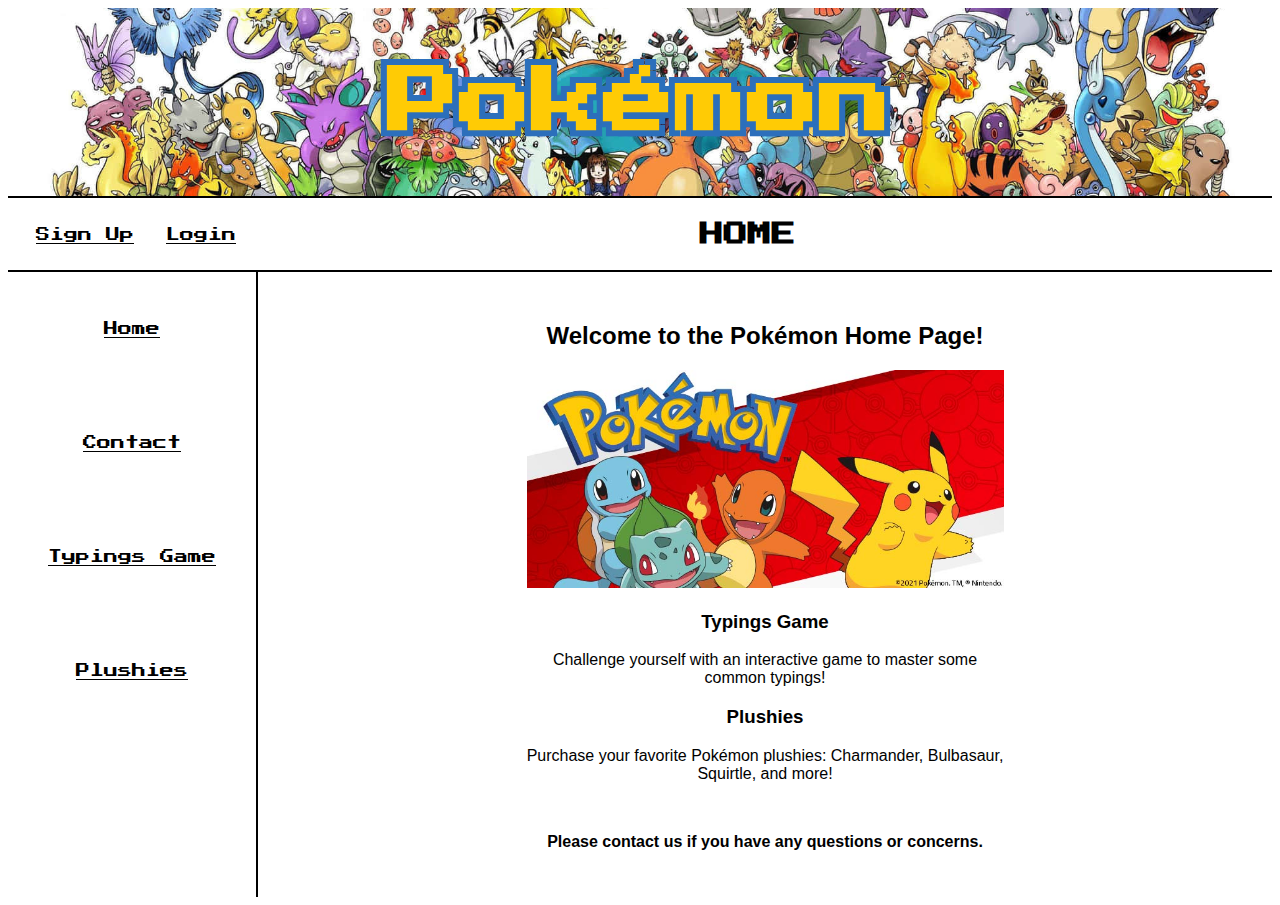
<file: Final/index.html>
<!DOCTYPE html>
<html lang="en">
    <head>
        <meta charset="UTF-8">
        <link rel="stylesheet" href="styles.css">
        <title>Pokémon</title>
    </head>
    <body>

        <header id="header">
            <h1>Pokémon</h1>
        </header>

        <div id = "top">
            <nav id = "top-navigation">
                <a href="signup.html">Sign Up</a>
                <a href="login.html">Login</a>
            </nav>
            <h3 id = "title">HOME</h3>
        </div>

        <!-- Hamburger Menu SVG -->
        <div id="svg_container">
            <svg class="svg" width="54" height="44" width="50" height="50" xmlns="http://www.w3.org/2000/svg">
                <rect x="2" y="2" width="50" height="10" fill= "rgb(238, 28, 37)" stroke="black" stroke-width="2"/>
                <rect x="2" y="16" width="50" height="10" fill= "rgb(238, 28, 37)" stroke="black" stroke-width="2"/>
                <rect x="2" y="30" width="50" height="10" fill= "rgb(238, 28, 37)" stroke="black" stroke-width="2"/>
            </svg>
        </div>

        <div id = "layout">
            <!-- left side navigation bar -->
            <nav id = "navigation">
                <a href="index.html">Home</a>
                <a href="contact/contact.html">Contact</a>
                <a href="card-game/game.html">Typings Game</a>
                <a href="plushies/products.html">Plushies</a>
            </nav>
            <!-- right side content -->
            <main id = "content">
                <div id = "inner_content">
                    <h2>Welcome to the Pokémon Home Page!</h2>
                    <img src="images/pokemon_background2.jpg">
                    <h3>Typings Game</h3>
                    <p>Challenge yourself with an interactive game to master some common typings!</P>
                    <h3>Plushies</h3>
                    <p>Purchase your favorite Pokémon plushies: Charmander, Bulbasaur, Squirtle, and more!</p>
                    <br>
                    <strong><p>Please contact us if you have any questions or concerns.</p></strong>
                </div>
            </main>

        </div>

        </main>
        
        <script src="toggleMenu.js"></script>

    </body>
</html>
</file>
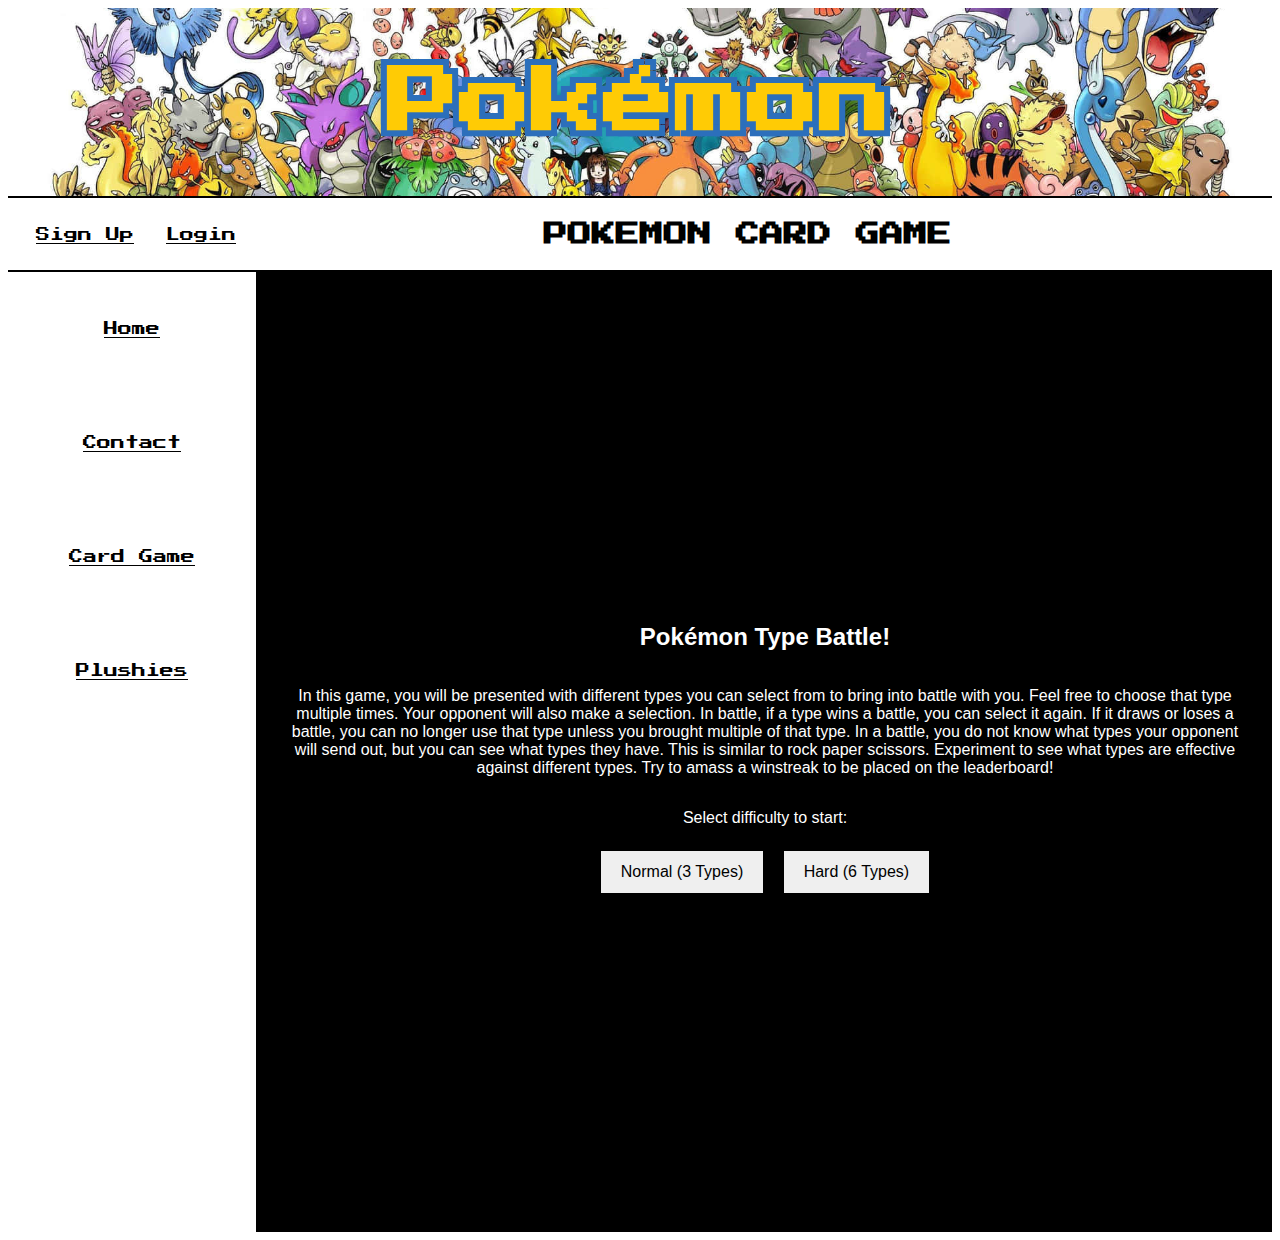
<file: Final/card-game/index.html>
<!DOCTYPE html>
<html lang="en">
<head>
    <meta charset="UTF-8">
    <link rel="stylesheet" href="../styles.css">
    <title>Pokémon Type Battle</title>
    <style>

        #content {
            background-color: black;
            color: white;
            display: flex;
            flex-direction: column;
            justify-content: center;
            align-items: center;
            min-height: 100vh;
        }

        .screen {
            display: none;
            flex-direction: column;
            align-items: center;
            text-align: center;
        }

        button {
            padding: 12px 20px;
            margin: 8px;
            font-size: 16px;
            cursor: pointer;
            border: none;
        }

        #typeChoices img, #playerAttackChoices img {
            width: 80px;
            height: 80px;
            cursor: pointer;
            border: 2px solid white;
            border-radius: 6px;
            margin: 5px;
        }

        #opponentTypes img {
            width: 70px;
            height: 70px;
            margin: 5px;
        }

        #selectedTypes span {
            margin: 0 5px;
            font-weight: bold;
        }

        #leaderboardContainer {
            margin-top: 20px;
            text-align: center;
        }

        #leaderboardList {
            list-style: none;
        }

        #leaderboardList li {
            font-weight: bold;
        }

        @media (max-width: 1096px) {
            #content {
                justify-content: flex-start; 
                padding: 50px 20px 20px 20px; 
                min-height: auto;
            }

            .screen {
                margin-top: 20px;
            }
        }

    </style>
</head>
<body>

<header id="header">
    <h1>Pokémon</h1>
</header>

<div id="top">
    <nav id="top-navigation">
        <a href="signup.php">Sign Up</a>
        <a href="login.php">Login</a>
    </nav>
    <h3 id="title">POKEMON CARD GAME</h3>
</div>

<div id="svg_container">
    <svg class="svg" width="54" height="44" width="50" height="50" xmlns="http://www.w3.org/2000/svg">
        <rect x="2" y="2" width="50" height="10" fill= "rgb(238, 28, 37)" stroke="black" stroke-width="2"/>
        <rect x="2" y="16" width="50" height="10" fill= "rgb(238, 28, 37)" stroke="black" stroke-width="2"/>
        <rect x="2" y="30" width="50" height="10" fill= "rgb(238, 28, 37)" stroke="black" stroke-width="2"/>
    </svg>
</div>

<div id="layout">
    <nav id="navigation">
        <a href="../index.html">Home</a>
        <a href="../contact/index.html">Contact</a>
        <a href="../card-game/index.html">Card Game</a>
        <a href="../plushies/index.html">Plushies</a>
    </nav>

    <main id="content">
        <div id="gameStart" class="screen" style="display:flex;">
            <h2>Pokémon Type Battle!</h2>
            <p>In this game, you will be presented with different types you can select from to bring into battle with you. Feel free to choose that type multiple times. Your opponent will also make a selection. In battle, if a type wins a battle, you can select it again. If it draws or loses a battle, you can no longer use that type unless you brought multiple of that type. In a battle, you do not know what types your opponent will send out, but you can see what types they have. This is similar to rock paper scissors. Experiment to see what types are effective against different types. Try to amass a winstreak to be placed on the leaderboard!</p>
            <p>Select difficulty to start:</p>
            <div id="difficultySelection">
                <button class="difficultyBtn" data-difficulty="normal">Normal (3 Types)</button>
                <button class="difficultyBtn" data-difficulty="hard">Hard (6 Types)</button>
            </div>
        </div>

        <div id="selection" class="screen">
            <h2>Select Your Pokémon Types</h2>
            <div id="typeChoices"></div>
            <p>Selected: <span id="selectedCount">0</span> / <span id="maxSelection">3</span></p>
            <div id="selectedTypes"></div>
            <button id="confirmSelection" disabled>Confirm Selection</button>
        </div>

        <div id="battle" class="screen">
            <h2>Battle!</h2>
            <p>Opponent's Team:</p>
            <div id="opponentTypes"></div>

            <p>Your Move:</p>
            <div id="playerAttackChoices"></div>

            <p id="roundResult" style="color: yellow;"></p>
        </div>

        <div id="gameEnd" class="screen">
            <h2 id="resultMessage"></h2>
            <button id="restartBtn">Play Again</button>

            <div id="leaderboardContainer">
                <h3>Leaderboard</h3>
                <ul id="leaderboardList"></ul>
            </div>
        </div>

    </main>
</div>

<script src="script.js"></script>
</body>
</html>
</file>
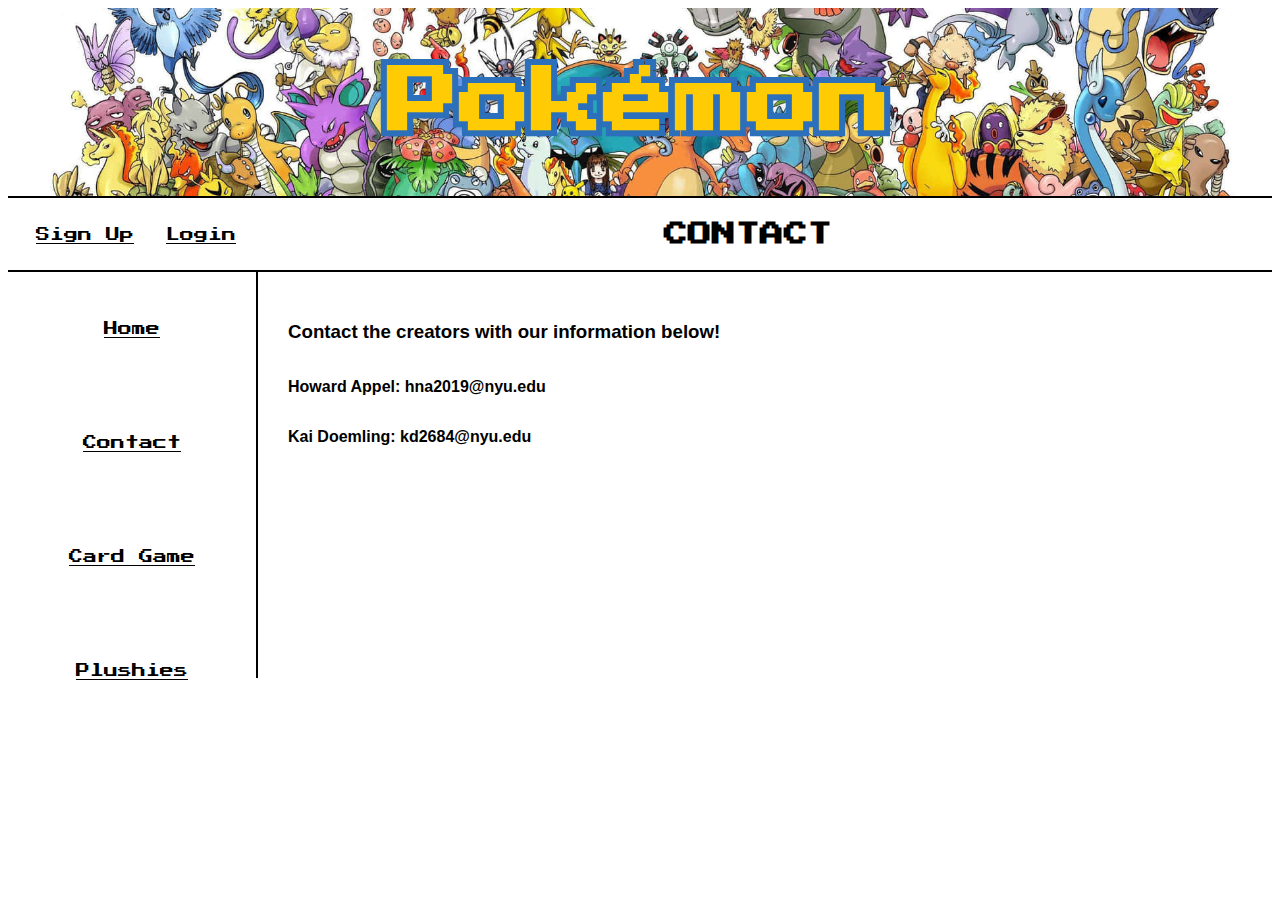
<file: Final/contact/index.html>
<!DOCTYPE html>
<html lang="en">
    <head>
        <meta charset="UTF-8">
        <link rel="stylesheet" href="../styles.css">
        <title>Pokémon</title>
        <style>
            #content {
                display: flex;
                flex-direction: column;
            }
        </style>
    </head>
    <body>

        <header id="header">
            <h1>Pokémon</h1>
        </header>

        <div id = "top">
            <nav id = "top-navigation">
                <a href="signup.php">Sign Up</a>
                <a href="login.php">Login</a>
            </nav>
            <h3 id = "title">CONTACT</h3>
        </div>

        <div id="svg_container">
            <svg class="svg" width="54" height="44" width="50" height="50" xmlns="http://www.w3.org/2000/svg">
                <rect x="2" y="2" width="50" height="10" fill= "rgb(238, 28, 37)" stroke="black" stroke-width="2"/>
                <rect x="2" y="16" width="50" height="10" fill= "rgb(238, 28, 37)" stroke="black" stroke-width="2"/>
                <rect x="2" y="30" width="50" height="10" fill= "rgb(238, 28, 37)" stroke="black" stroke-width="2"/>
            </svg>
        </div>

        <div id = "layout">
            <nav id = "navigation">
                <a href="../index.html">Home</a>
                <a href="../contact/index.html">Contact</a>
                <a href="../card-game/index.html">Card Game</a>
                <a href="../plushies/index.html">Plushies</a>
            </nav>

            <main id = "content">
                <h3>Contact the creators with our information below!</h3>
                <p><b>Howard Appel: hna2019@nyu.edu</b></p>
                <p><b>Kai Doemling: kd2684@nyu.edu</b></p>

            </main>

        </div>

        </main>
        
        <script src="../toggleMenu.js"></script>

    </body>
</html>
</file>
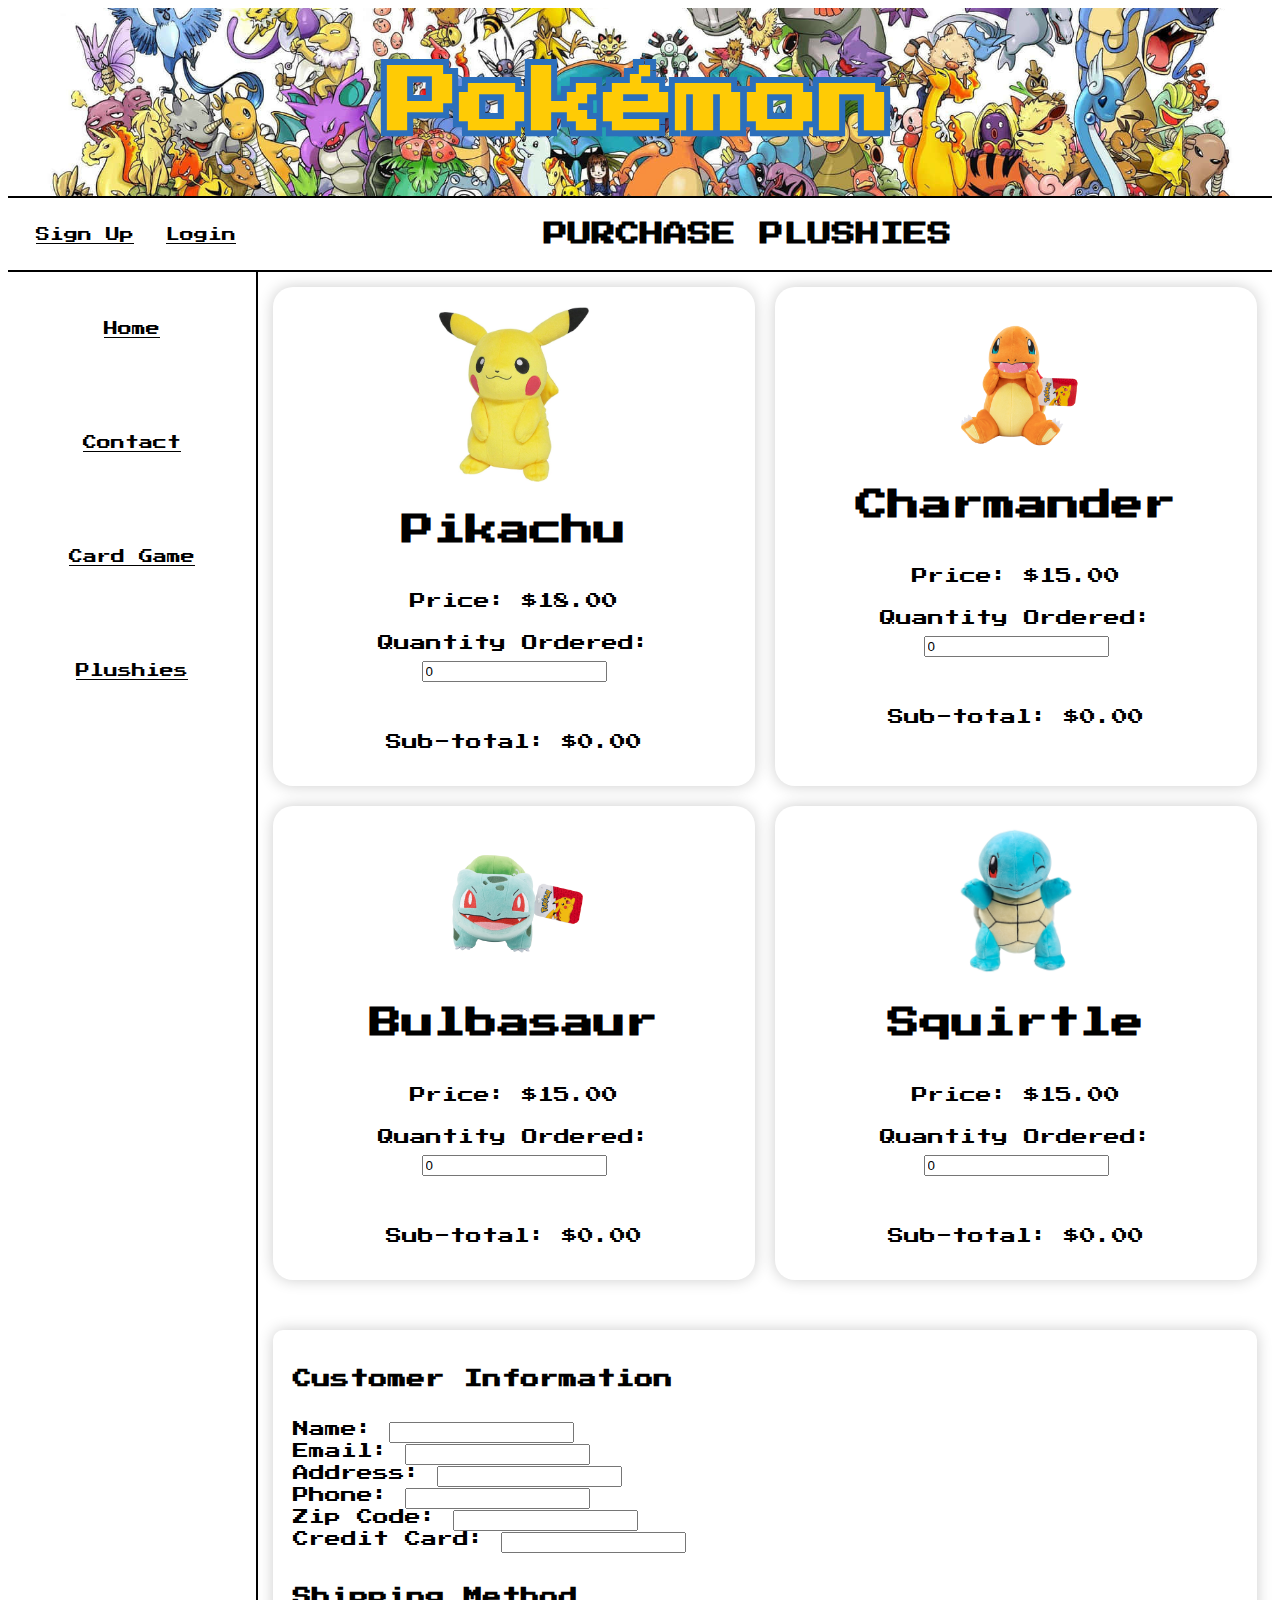
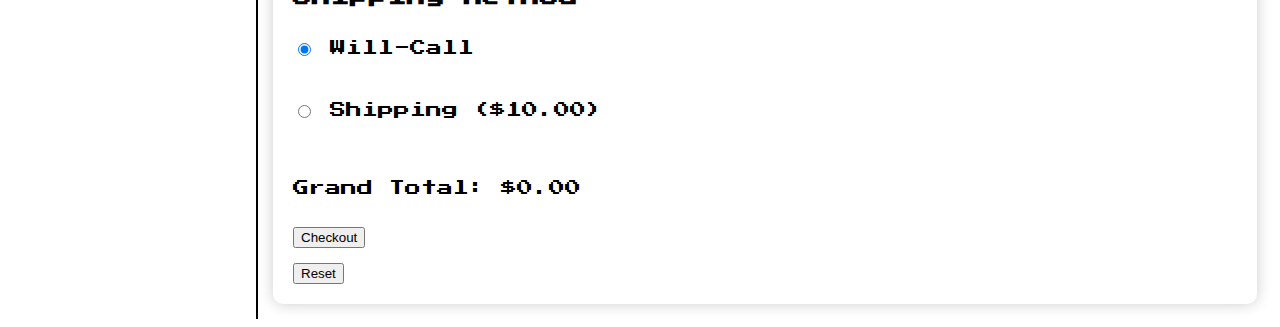
<file: Final/plushies/index.html>
<!DOCTYPE html>
<html lang="en">
    <head>
        <meta charset="UTF-8">
        <link rel="stylesheet" href="../styles.css">
        <title>Pokémon</title>
    </head>
    <body>

        <header id="header">
            <h1>Pokémon</h1>
        </header>

        <div id = "top">
            <nav id = "top-navigation">
                <a href="signup.php">Sign Up</a>
                <a href="login.php">Login</a>
            </nav>
            <h3 id = "title">PURCHASE PLUSHIES</h3>
        </div>

        <div id="svg_container">
            <svg class="svg" width="54" height="44" width="50" height="50" xmlns="http://www.w3.org/2000/svg">
                <rect x="2" y="2" width="50" height="10" fill= "rgb(238, 28, 37)" stroke="black" stroke-width="2"/>
                <rect x="2" y="16" width="50" height="10" fill= "rgb(238, 28, 37)" stroke="black" stroke-width="2"/>
                <rect x="2" y="30" width="50" height="10" fill= "rgb(238, 28, 37)" stroke="black" stroke-width="2"/>
            </svg>
        </div>

        <div id = "layout">
            <nav id = "navigation">
                <a href="../index.html">Home</a>
                <a href="../contact/index.html">Contact</a>
                <a href="../card-game/index.html">Card Game</a>
                <a href="../plushies/index.html">Plushies</a>
            </nav>

            <!-- --- Form --- -->
            <main>
                <form id="shopping_cart" action="shoppingcart.php" method="POST">
                    <div id="products">
                        <div class="product" id="pikachu_plushie">
                            <img src="../images/pikachu_plushie.jpg">
                            <h1>Pikachu</h1>
                            <p>Price: $18.00</p>
                            Quantity Ordered: <input type="number" id="q0" name="q0" value="0" min="0"><br>
                            <p>Sub-total: $<span id="price_pikachu">0.00</span></p>
                        </div>
                        <div class="product" id="charmander_plushie">
                            <img src="../images/charmander_plushie.jpg">
                            <h1>Charmander</h1>
                            <p>Price: $15.00</p>
                            Quantity Ordered: <input type="number" id="q1" name="q1" value="0" min="0"><br>
                            <p>Sub-total: $<span id="price_charmander">0.00</span></p>
                        </div>
                        <div class="product" id="bulbasaur_plushie">
                            <img src="../images/bulbasaur_plushie.jpg">
                            <h1>Bulbasaur</h1>
                            <p>Price: $15.00</p>
                            Quantity Ordered: <input type="number" id="q2" name="q2" value="0" min="0"><br>
                            <p>Sub-total: $<span id="price_bulbasaur">0.00</span></p>
                        </div>
                        <div class="product" id="squirtle_plushie">
                            <img src="../images/squirtle_plushie.jpg">
                            <h1>Squirtle</h1>
                            <p>Price: $15.00</p>
                            Quantity Ordered: <input type="number" id="q3" name="q3" value="0" min="0"><br>
                            <p>Sub-total: $<span id="price_squirtle">0.00</span></p>
                        </div>
                    </div>
                    <div id="customer_info">
                        <h3>Customer Information</h3>
                        <div id="input">
                            Name: <input type="text" id="name" name="name"><br>
                            Email: <input type="email" id="email" name="email"><br>
                            Address: <input type="text" id="address" name="address"><br>
                            Phone: <input type="text" id="phone" name="phone"><br>
                            Zip Code: <input type="text" id="zip" name="zip"><br>
                            Credit Card: <input type="text" id="credit" name="credit"><br>
                        </div>
                        <h3>Shipping Method</h3>
                        <label><input type="radio" id="willcall" name="shipping_method" value="Will-Call" checked> Will-Call</label><br>
                        <label><input type="radio" id="shipping" name="shipping_method" value="Shipping"> Shipping ($10.00)</label><br>
                        <p>Grand Total: $<span id="grand_total">0.00</span></p>
                        <button type="submit">Checkout</button>
                        <button type="reset">Reset</button>
                    </div>
                </form>
            </main>
        </div>

        <script src="script.js"></script>
        <script src="../toggleMenu.js"></script>

    </body>
</html>
</file>
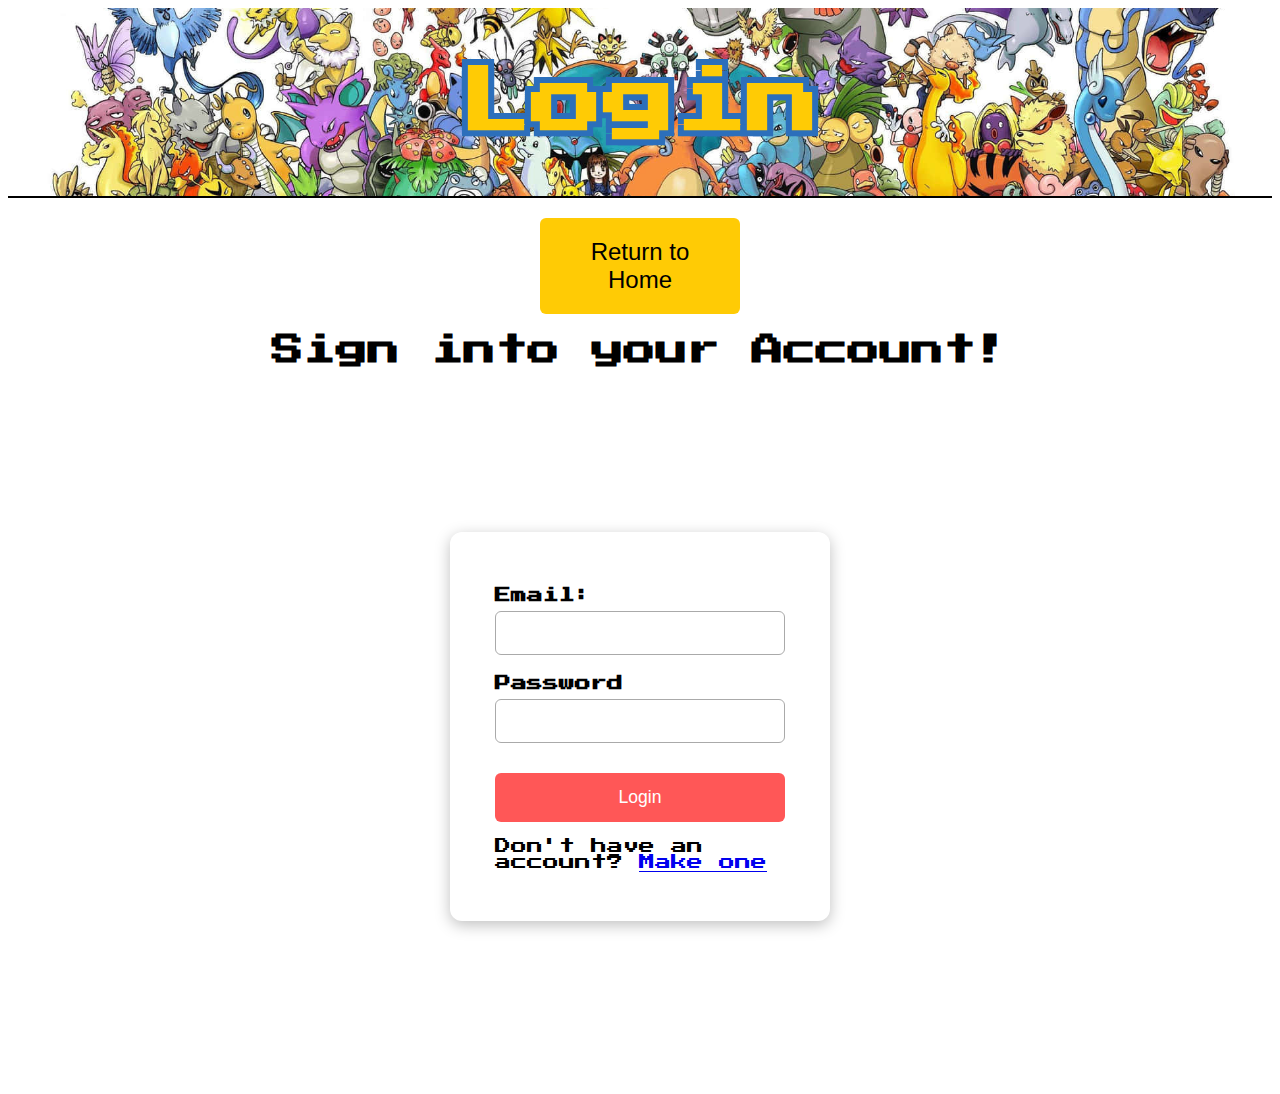
<file: Final/login.html>
<!DOCTYPE html>
<html lang="en">
<head>
    <meta charset="UTF-8">
    <link rel="stylesheet" href="styles.css">
    <title>Pokémon</title>
</head>
<body>

<header id="header">
    <h1>Login</h1>
</header>

<!-- Return to Home Button -->
<button id="homeBtn" onclick="window.location.href='index.html'">Return to Home</button>

<!-- Greeting -->
<div id="register-container">
    <h1 id="signuph1">Sign into your Account!</h1>
</div>

<!-- Login Form (Names the same as signup html for css) -->
<div id="signup">
    <form id="registrationForm" action="login.php" method="POST">
        <label for="email">Email:</label>
        <input type="email" id="email" name="email" required>

        <label for="password">Password</label>
        <input type="text" id="password" name="password">

        <button type="Login">Login</button>

        <p id="loginText">
            Don't have an account? <a href="signup.html">Make one</a>
        </p>
    </form>
</div>
<script src="login.js"></script>
</body>
</html>
</file>
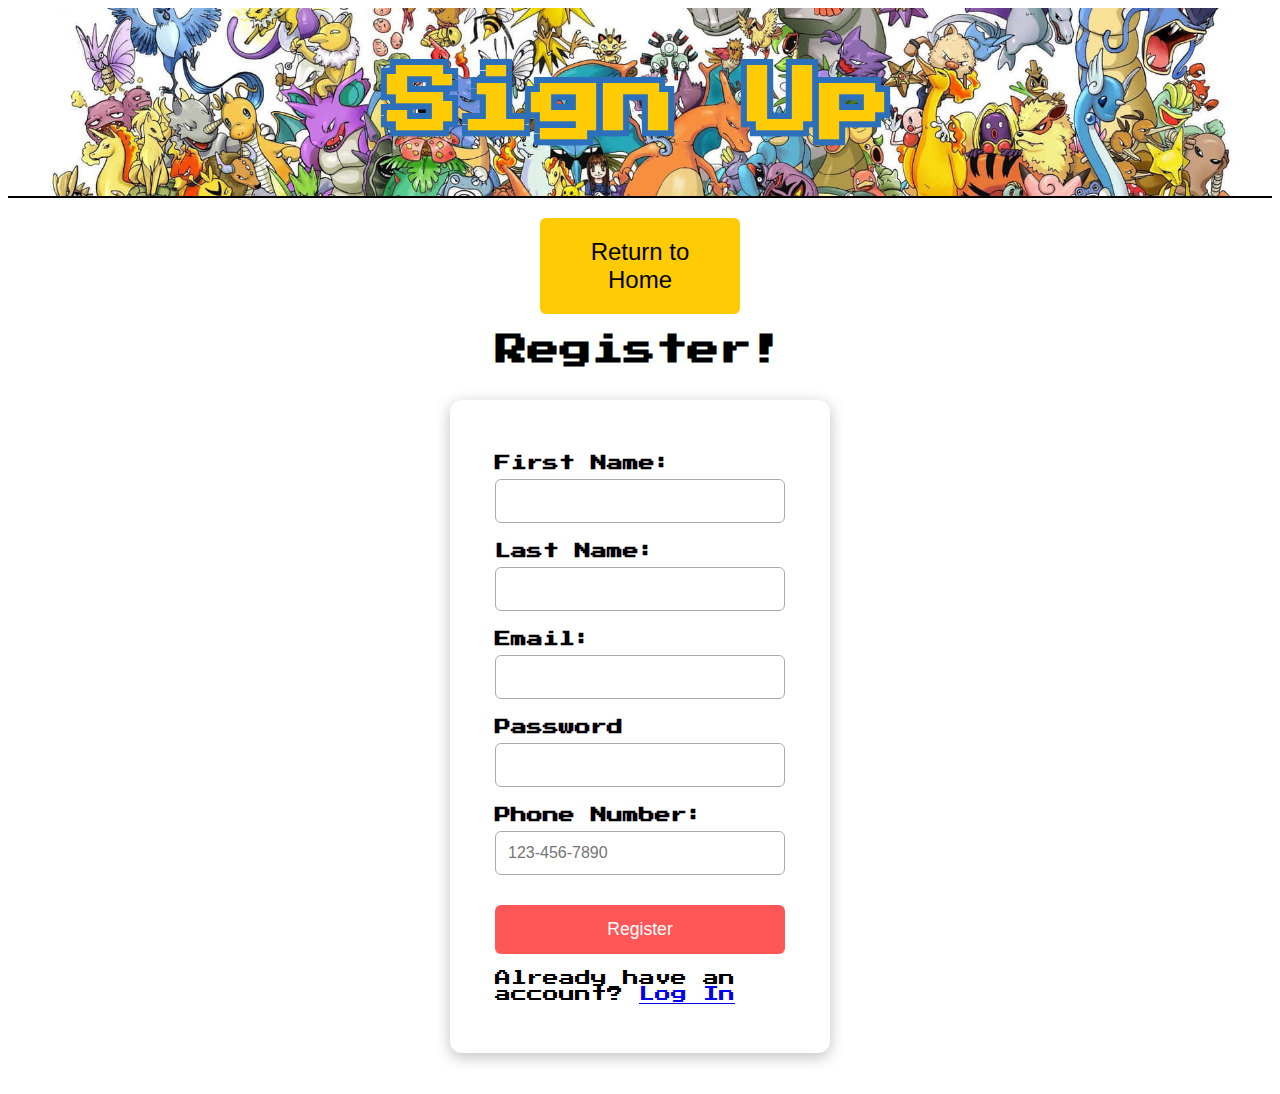
<file: Final/signup.html>
<!DOCTYPE html>
<html lang="en">
<head>
    <meta charset="UTF-8">
    <link rel="stylesheet" href="styles.css">
    <title>Pokémon</title>
</head>
<body>

<header id="header">
    <h1>Sign Up</h1>
</header>

<!-- Return to Home Button -->
<button id="homeBtn" onclick="window.location.href='index.html'">Return to Home</button>

<!-- Greeting -->
<div id="register-container">
    <h1 id="signuph1">Register!</h1>
</div>

<!-- Signup form -->
<div id="signup">
    <form id="registrationForm" action="signup.php" method="POST">
        <label for="firstName">First Name:</label>
        <input type="text" id="firstName" name="firstName">

        <label for="lastName">Last Name:</label>
        <input type="text" id="lastName" name="lastName">

        <label for="email">Email:</label>
        <input type="email" id="email" name="email">

        <label for="password">Password</label>
        <input type="text" id="password" name="password">

        <label for="phone">Phone Number:</label>
        <input type="tel" id="phone" name="phone" placeholder="123-456-7890">

        <button type="submit">Register</button>

        <p id="loginText">
            Already have an account? <a href="login.html">Log In</a>
        </p>
    </form>
</div>
<script src="signup.js"></script>
</body>
</html>
</file>
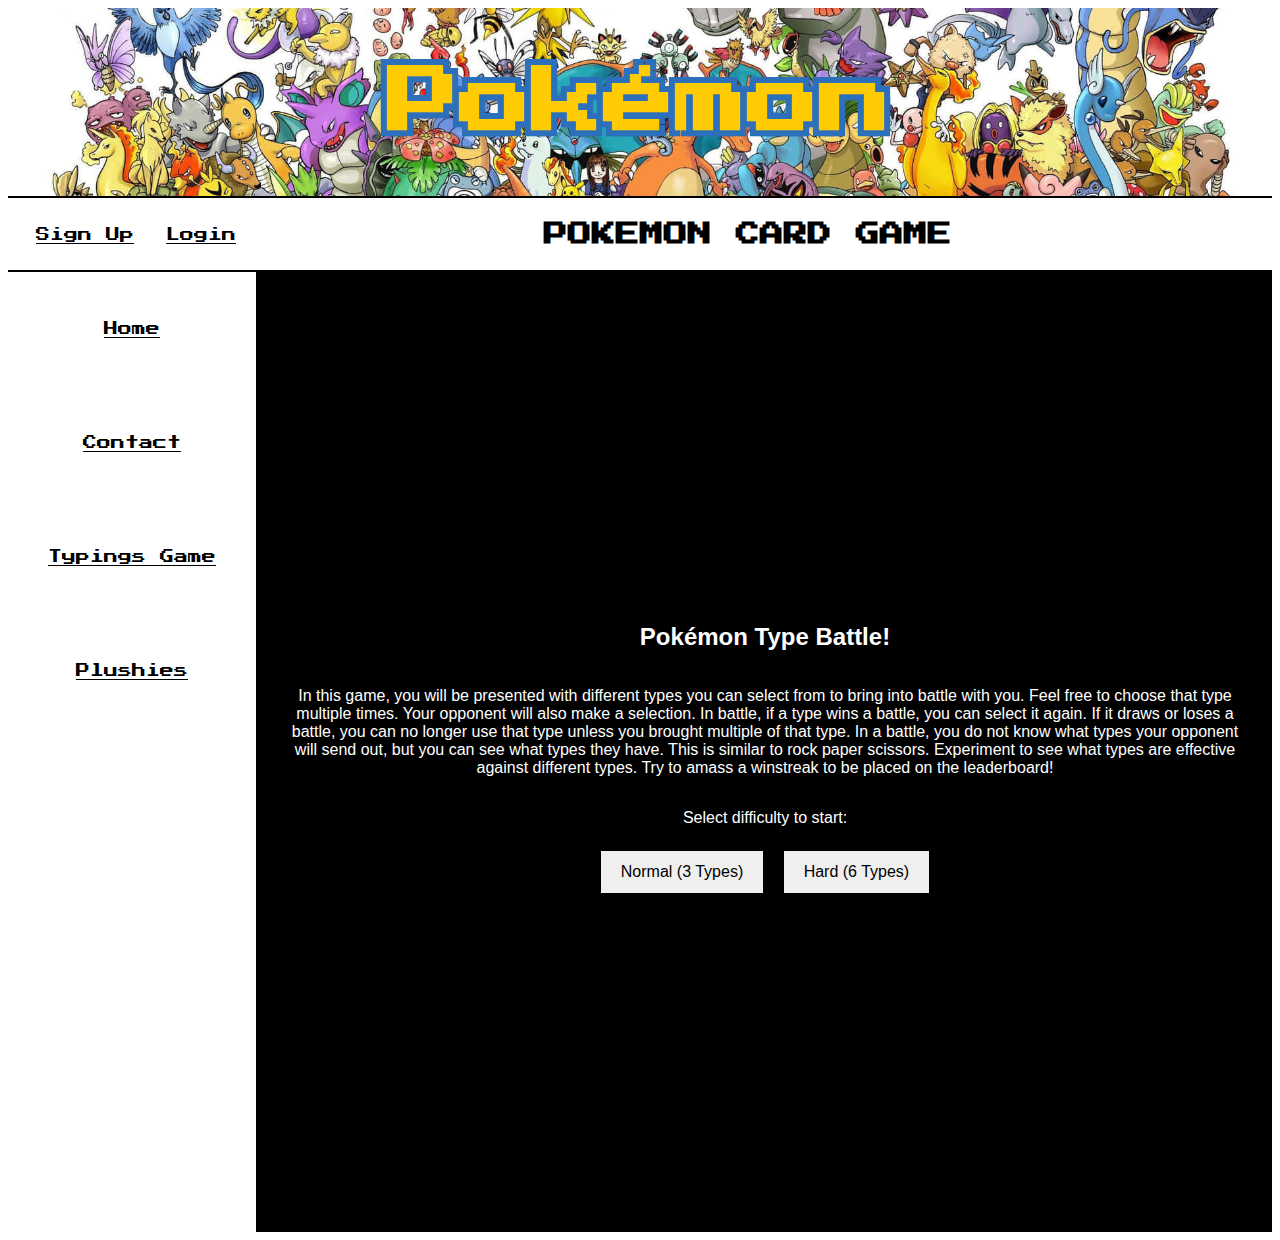
<file: Final/card-game/game.html>
<!DOCTYPE html>
<html lang="en">
<head>
    <meta charset="UTF-8">
    <link rel="stylesheet" href="../styles.css">
    <title>Pokémon Type Battle</title>
    <style>
        /* --- Play Area CSS --- */
        #content {
            background-color: black;
            color: white;
            display: flex;
            flex-direction: column;
            justify-content: center;
            align-items: center;
            min-height: 100vh;
        }

        .screen {
            display: none;
            flex-direction: column;
            align-items: center;
            text-align: center;
        }

        button {
            padding: 12px 20px;
            margin: 8px;
            font-size: 16px;
            cursor: pointer;
            border: none;
        }

        #typeChoices img, #playerAttackChoices img {
            width: 80px;
            height: 80px;
            cursor: pointer;
            border: 2px solid white;
            border-radius: 6px;
            margin: 5px;
        }

        #opponentTypes img {
            width: 70px;
            height: 70px;
            margin: 5px;
        }

        #selectedTypes span {
            margin: 0 5px;
            font-weight: bold;
        }

        #leaderboardContainer {
            margin-top: 20px;
            text-align: center;
        }

        #leaderboardList {
            list-style: none;
        }

        #leaderboardList li {
            font-weight: bold;
        }

        @media (max-width: 1096px) {
            #content {
                justify-content: flex-start; 
                padding: 50px 20px 20px 20px; 
                min-height: auto;
            }

            .screen {
                margin-top: 20px;
            }
        }

    </style>
</head>
<body>
<!-- Universal HTML for NAV and Banner -->
<header id="header">
    <h1>Pokémon</h1>
</header>

<div id="top">
    <nav id="top-navigation">
        <a href="../signup.html">Sign Up</a>
        <a href="../login.html">Login</a>
    </nav>
    <h3 id="title">POKEMON CARD GAME</h3>
</div>

<div id="svg_container">
    <svg class="svg" width="54" height="44" width="50" height="50" xmlns="http://www.w3.org/2000/svg">
        <rect x="2" y="2" width="50" height="10" fill= "rgb(238, 28, 37)" stroke="black" stroke-width="2"/>
        <rect x="2" y="16" width="50" height="10" fill= "rgb(238, 28, 37)" stroke="black" stroke-width="2"/>
        <rect x="2" y="30" width="50" height="10" fill= "rgb(238, 28, 37)" stroke="black" stroke-width="2"/>
    </svg>
</div>

<div id="layout">
    <nav id="navigation">
        <a href="../index.html">Home</a>
        <a href="../contact/contact.html">Contact</a>
        <a href="../card-game/game.html">Typings Game</a>
        <a href="../plushies/products.html">Plushies</a>
    </nav>

    <!-- Container to hold the Game -->
    <main id="content">
        <div id="gameStart" class="screen" style="display:flex;">
            <h2>Pokémon Type Battle!</h2>
            <p>In this game, you will be presented with different types you can select from to bring into battle with you. Feel free to choose that type multiple times. Your opponent will also make a selection. In battle, if a type wins a battle, you can select it again. If it draws or loses a battle, you can no longer use that type unless you brought multiple of that type. In a battle, you do not know what types your opponent will send out, but you can see what types they have. This is similar to rock paper scissors. Experiment to see what types are effective against different types. Try to amass a winstreak to be placed on the leaderboard!</p>
            <p>Select difficulty to start:</p>
            <div id="difficultySelection">
                <button class="difficultyBtn" data-difficulty="normal">Normal (3 Types)</button>
                <button class="difficultyBtn" data-difficulty="hard">Hard (6 Types)</button>
            </div>
        </div>

        <div id="selection" class="screen">
            <h2>Select Your Pokémon Types</h2>
            <div id="typeChoices"></div>
            <p>Selected: <span id="selectedCount">0</span> / <span id="maxSelection">3</span></p>
            <div id="selectedTypes"></div>
            <button id="confirmSelection" disabled>Confirm Selection</button>
        </div>

        <div id="battle" class="screen">
            <h2>Battle!</h2>
            <p>Opponent's Team:</p>
            <div id="opponentTypes"></div>

            <p>Your Move:</p>
            <div id="playerAttackChoices"></div>

            <p id="roundResult" style="color: yellow;"></p>
        </div>

        <div id="gameEnd" class="screen">
            <h2 id="resultMessage"></h2>
            <button id="restartBtn">Play Again</button>

            <div id="leaderboardContainer">
                <h3>Leaderboard</h3>
                <ul id="leaderboardList"></ul>
            </div>
        </div>

    </main>
</div>

<script src="script.js"></script>
<script src="../toggleMenu.js"></script>
</body>
</html>
</file>
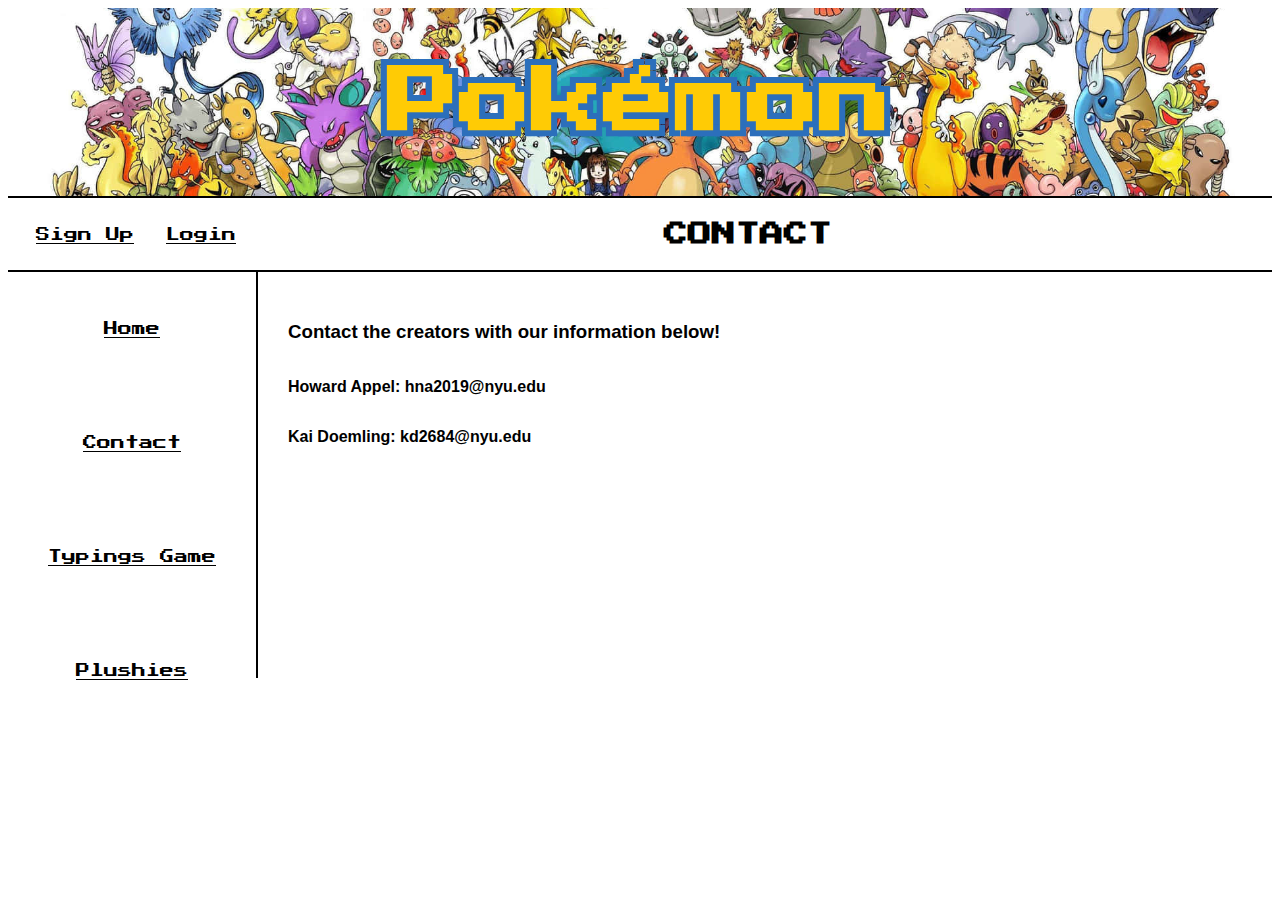
<file: Final/contact/contact.html>
<!DOCTYPE html>
<html lang="en">
    <head>
        <meta charset="UTF-8">
        <link rel="stylesheet" href="../styles.css">
        <title>Pokémon</title>
        <style>
            #content {
                display: flex;
                flex-direction: column;
            }
        </style>
    </head>
    <body>
        <!-- Universal HTML for NAV and Banner -->
        <header id="header">
            <h1>Pokémon</h1>
        </header>

        <div id = "top">
            <nav id = "top-navigation">
                <a href="../signup.html">Sign Up</a>
                <a href="../login.html">Login</a>
            </nav>
            <h3 id = "title">CONTACT</h3>
        </div>

        <div id="svg_container">
            <svg class="svg" width="54" height="44" width="50" height="50" xmlns="http://www.w3.org/2000/svg">
                <rect x="2" y="2" width="50" height="10" fill= "rgb(238, 28, 37)" stroke="black" stroke-width="2"/>
                <rect x="2" y="16" width="50" height="10" fill= "rgb(238, 28, 37)" stroke="black" stroke-width="2"/>
                <rect x="2" y="30" width="50" height="10" fill= "rgb(238, 28, 37)" stroke="black" stroke-width="2"/>
            </svg>
        </div>

        <div id = "layout">
            <nav id = "navigation">
                <a href="../index.html">Home</a>
                <a href="../contact/contact.html">Contact</a>
                <a href="../card-game/game.html">Typings Game</a>
                <a href="../plushies/products.html">Plushies</a>
            </nav>

            <!-- Contact Content -->
            <main id = "content">
                <h3>Contact the creators with our information below!</h3>
                <p><b>Howard Appel: hna2019@nyu.edu</b></p>
                <p><b>Kai Doemling: kd2684@nyu.edu</b></p>

            </main>

        </div>

        </main>
        
        <script src="../toggleMenu.js"></script>

    </body>
</html>
</file>
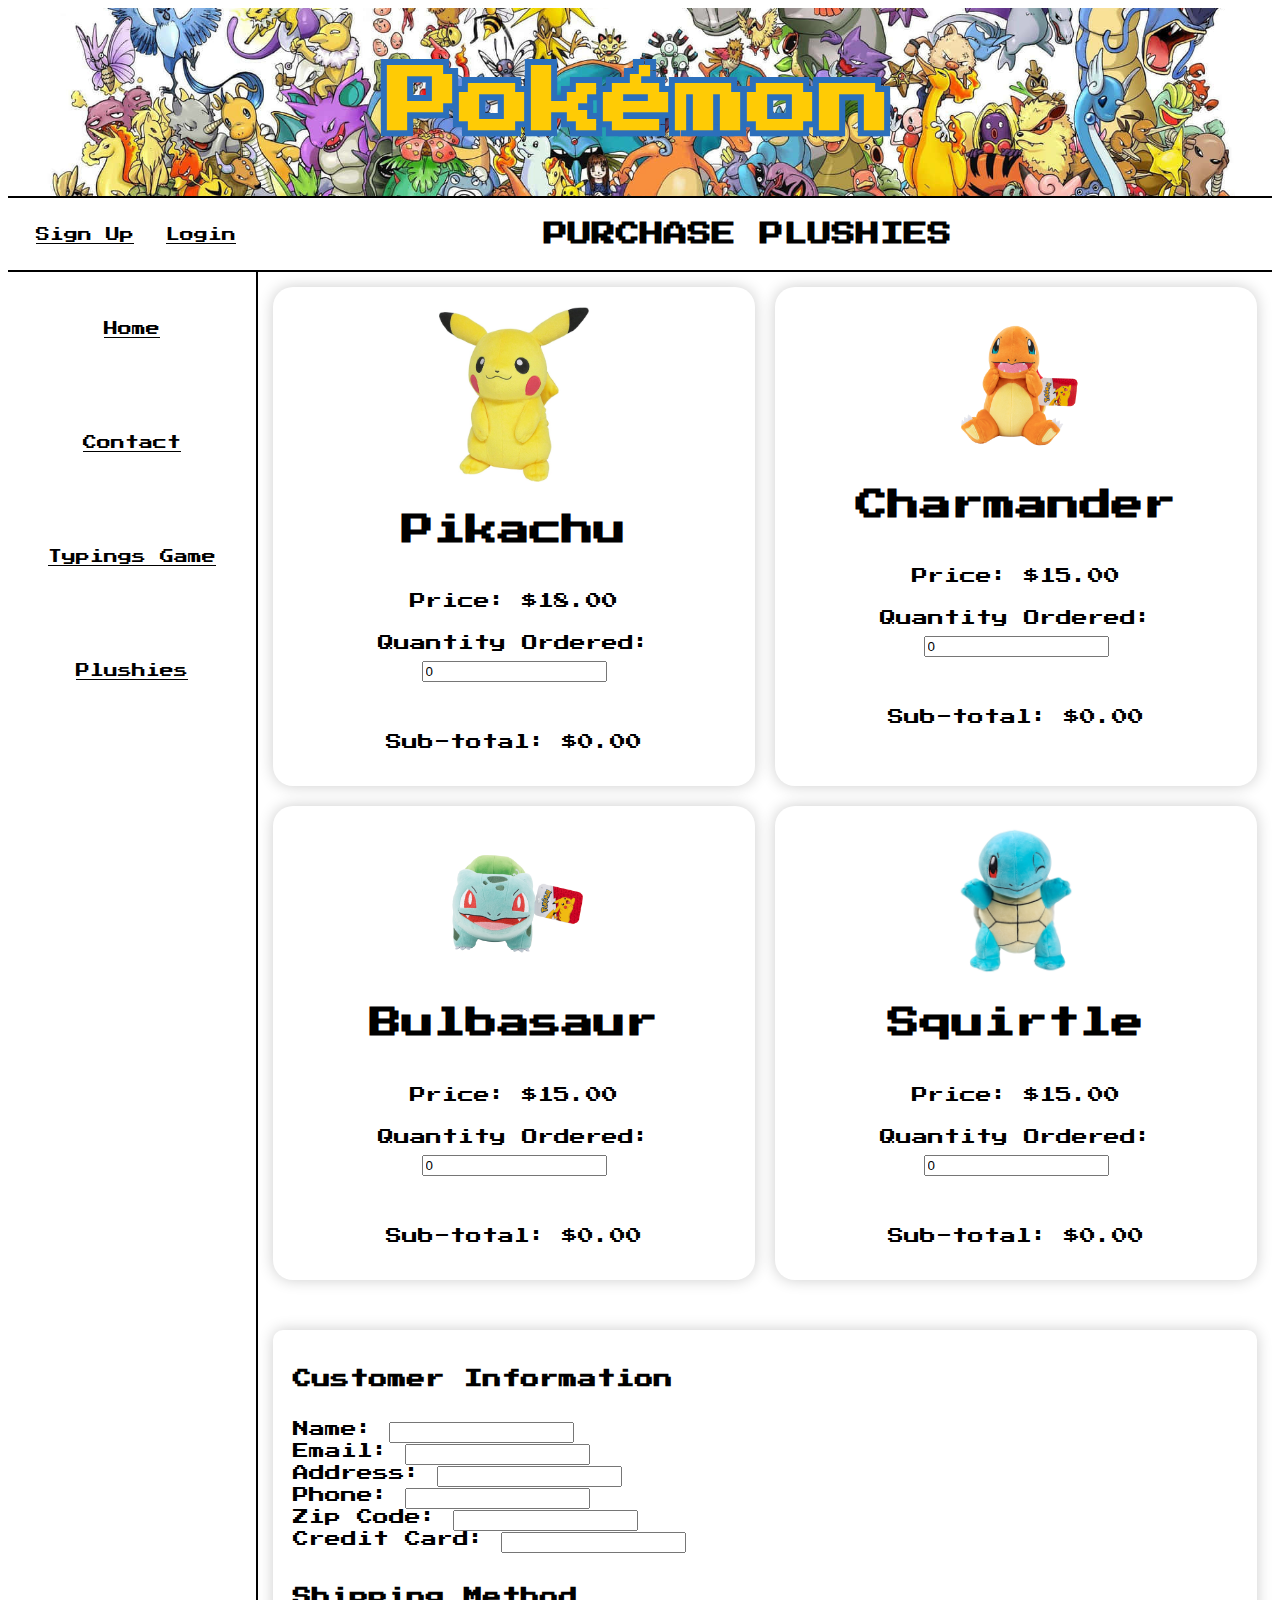
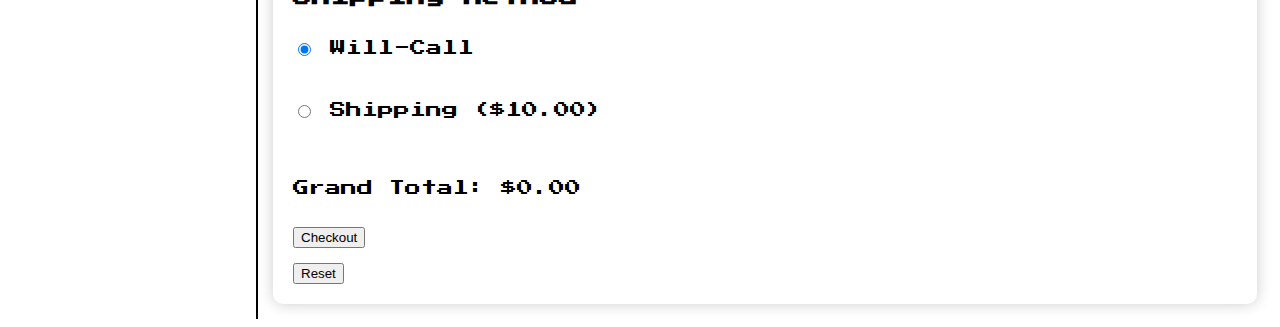
<file: Final/plushies/products.html>
<!DOCTYPE html>
<html lang="en">
    <head>
        <meta charset="UTF-8">
        <link rel="stylesheet" href="../styles.css">
        <title>Pokémon</title>
    </head>
    <body>
        <!-- Universal HTML for NAV and Banner -->
        <header id="header">
            <h1>Pokémon</h1>
        </header>

        <div id = "top">
            <nav id = "top-navigation">
                <a href="../signup.html">Sign Up</a>
                <a href="../login.html">Login</a>
            </nav>
            <h3 id = "title">PURCHASE PLUSHIES</h3>
        </div>

        <div id="svg_container">
            <svg class="svg" width="54" height="44" width="50" height="50" xmlns="http://www.w3.org/2000/svg">
                <rect x="2" y="2" width="50" height="10" fill= "rgb(238, 28, 37)" stroke="black" stroke-width="2"/>
                <rect x="2" y="16" width="50" height="10" fill= "rgb(238, 28, 37)" stroke="black" stroke-width="2"/>
                <rect x="2" y="30" width="50" height="10" fill= "rgb(238, 28, 37)" stroke="black" stroke-width="2"/>
            </svg>
        </div>

        <div id = "layout">
            <nav id = "navigation">
                <a href="../index.html">Home</a>
                <a href="../contact/contact.html">Contact</a>
                <a href="../card-game/game.html">Typings Game</a>
                <a href="../plushies/products.html">Plushies</a>
            </nav>

            <!-- --- Form --- -->
            <main>
                <form id="shopping_cart" action="products.php" method="POST">
                    <div id="products">
                        <div class="product" id="pikachu_plushie">
                            <img src="../images/pikachu_plushie.jpg">
                            <h1>Pikachu</h1>
                            <p>Price: $18.00</p>
                            Quantity Ordered: <input type="number" id="q0" name="q0" value="0" min="0"><br>
                            <p>Sub-total: $<span id="price_pikachu">0.00</span></p>
                        </div>
                        <div class="product" id="charmander_plushie">
                            <img src="../images/charmander_plushie.jpg">
                            <h1>Charmander</h1>
                            <p>Price: $15.00</p>
                            Quantity Ordered: <input type="number" id="q1" name="q1" value="0" min="0"><br>
                            <p>Sub-total: $<span id="price_charmander">0.00</span></p>
                        </div>
                        <div class="product" id="bulbasaur_plushie">
                            <img src="../images/bulbasaur_plushie.jpg">
                            <h1>Bulbasaur</h1>
                            <p>Price: $15.00</p>
                            Quantity Ordered: <input type="number" id="q2" name="q2" value="0" min="0"><br>
                            <p>Sub-total: $<span id="price_bulbasaur">0.00</span></p>
                        </div>
                        <div class="product" id="squirtle_plushie">
                            <img src="../images/squirtle_plushie.jpg">
                            <h1>Squirtle</h1>
                            <p>Price: $15.00</p>
                            Quantity Ordered: <input type="number" id="q3" name="q3" value="0" min="0"><br>
                            <p>Sub-total: $<span id="price_squirtle">0.00</span></p>
                        </div>
                    </div>
                    <div id="customer_info">
                        <h3>Customer Information</h3>
                        <div id="input">
                            Name: <input type="text" id="name" name="name"><br>
                            Email: <input type="email" id="email" name="email"><br>
                            Address: <input type="text" id="address" name="address"><br>
                            Phone: <input type="text" id="phone" name="phone"><br>
                            Zip Code: <input type="text" id="zip" name="zip"><br>
                            Credit Card: <input type="text" id="credit" name="credit"><br>
                        </div>
                        <h3>Shipping Method</h3>
                        <label><input type="radio" id="willcall" name="shipping_method" value="Will-Call" checked> Will-Call</label><br>
                        <label><input type="radio" id="shipping" name="shipping_method" value="Shipping"> Shipping ($10.00)</label><br>
                        <p>Grand Total: $<span id="grand_total">0.00</span></p>
                        <button type="submit">Checkout</button>
                        <button type="reset">Reset</button>
                    </div>
                </form>
            </main>
        </div>

        <script src="script.js"></script>
        <script src="../toggleMenu.js"></script>

    </body>
</html>
</file>
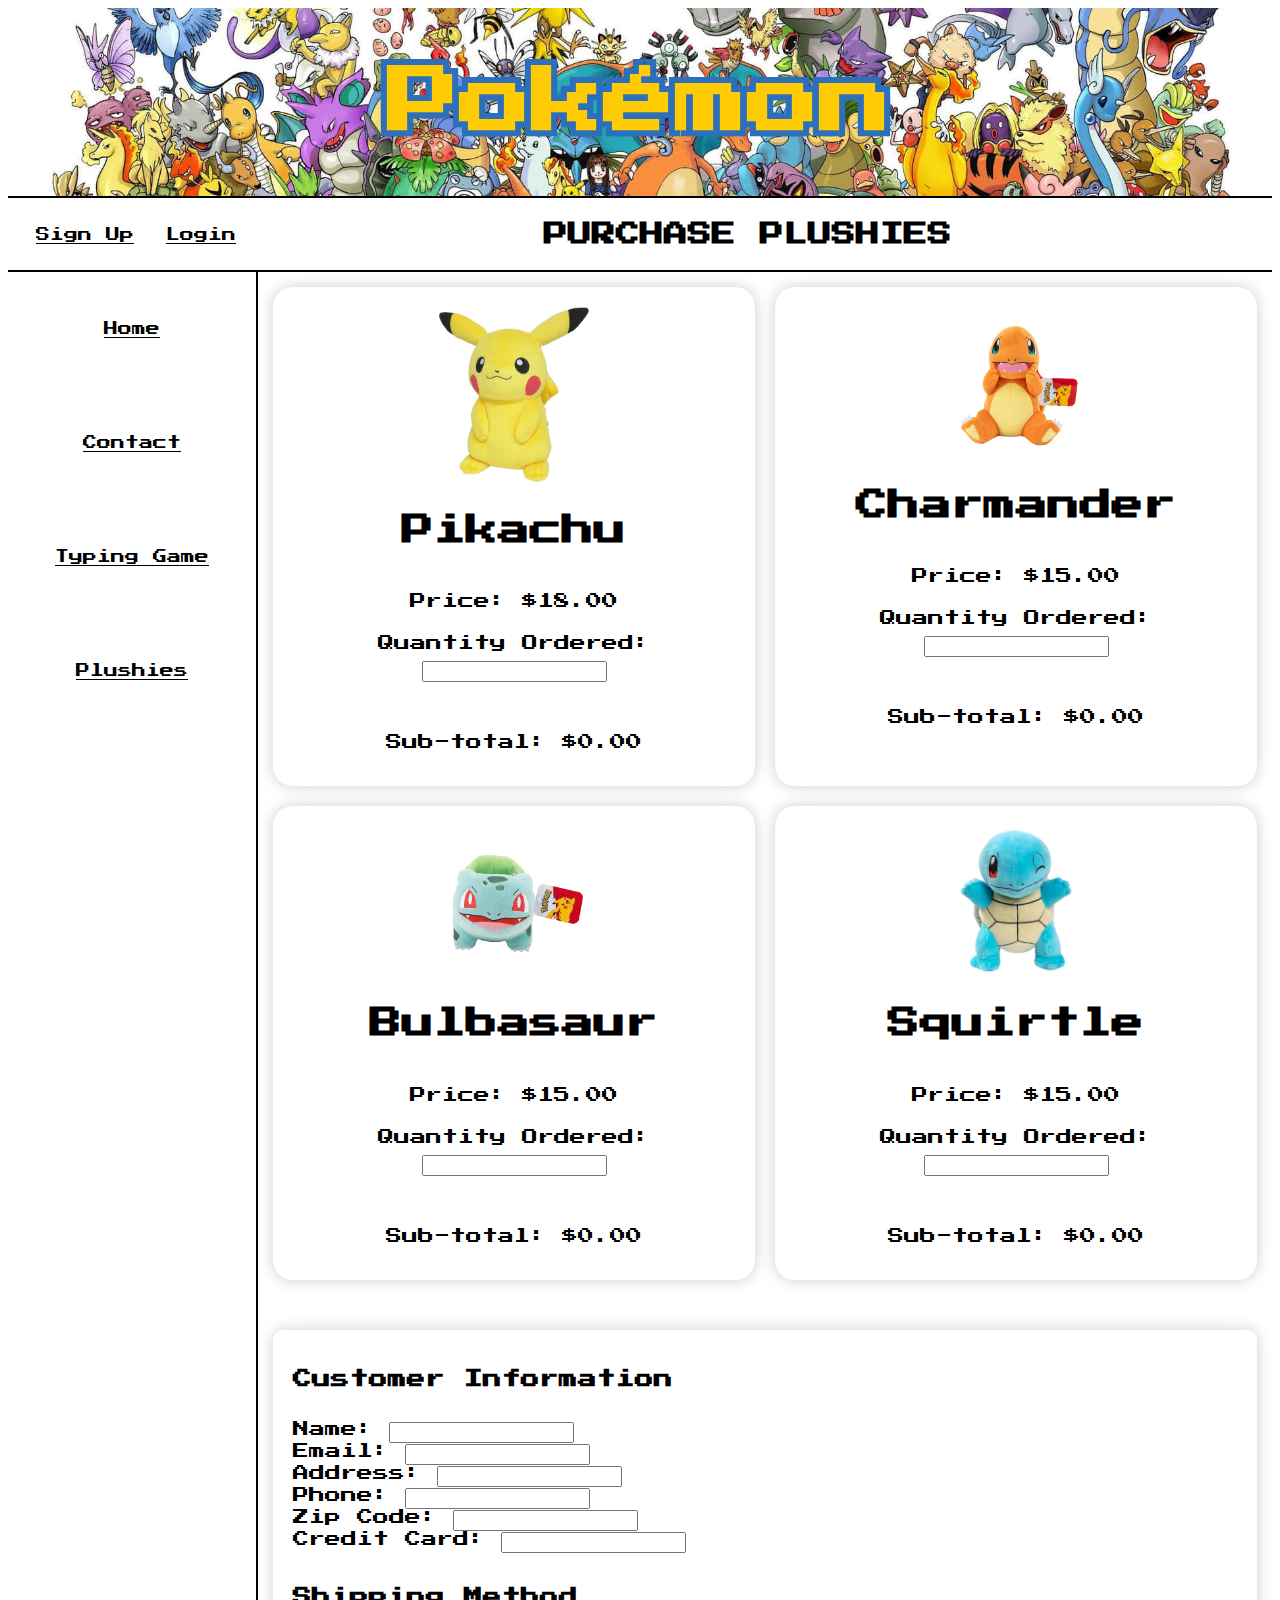
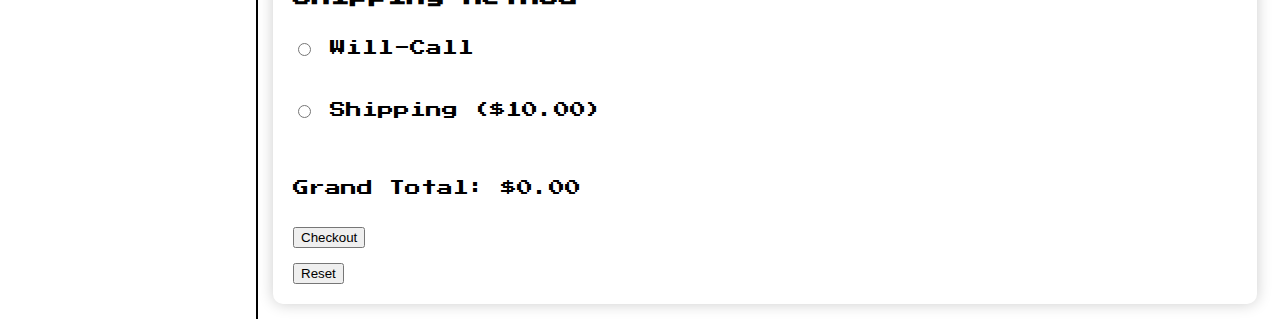
<file: Final/plushies/shopping.html>
<!DOCTYPE html>
<html lang="en">
    <head>
        <meta charset="UTF-8">
        <link rel="stylesheet" href="../styles.css">
        <title>Pokémon</title>
    </head>
    <body>

        <header id="header">
            <h1>Pokémon</h1>
        </header>

        <div id = "top">
            <nav id = "top-navigation">
                <a href="signup.php">Sign Up</a>
                <a href="login.php">Login</a>
            </nav>
            <h3 id = "title">PURCHASE PLUSHIES</h3>
        </div>

        <div id = "layout">
            <nav id = "navigation">
                <a href="../index.html">Home</a>
                <a href="../contact/contact.html">Contact</a>
                <a href="../card-game/game.html">Typing Game</a>
                <a href="../plushies/shopping.html">Plushies</a>
            </nav>

            <main>
                <form id="shopping_cart" action="shoppingcart.php" method="POST">
                    <div id="products">
                        <div class="product" id="pikachu_plushie">
                            <img src="../images/pikachu_plushie.jpg">
                            <h1>Pikachu</h1>
                            <p>Price: $18.00</p>
                            Quantity Ordered: <input type="number" id="q0" name="q0"><br>
                            <p>Sub-total: $<span id="price_pikachu">0.00</span></p>
                        </div>
                        <div class="product" id="charmander_plushie">
                            <img src="../images/charmander_plushie.jpg">
                            <h1>Charmander</h1>
                            <p>Price: $15.00</p>
                            Quantity Ordered: <input type="number" id="q1" name="q1"><br>
                            <p>Sub-total: $<span id="price_charmander">0.00</span></p>
                        </div>
                        <div class="product" id="bulbasaur_plushie">
                            <img src="../images/bulbasaur_plushie.jpg">
                            <h1>Bulbasaur</h1>
                            <p>Price: $15.00</p>
                            Quantity Ordered: <input type="number" id="q2" name="q2"><br>
                            <p>Sub-total: $<span id="price_bulbasaur">0.00</span></p>
                        </div>
                        <div class="product" id="squirtle_plushie">
                            <img src="../images/squirtle_plushie.jpg">
                            <h1>Squirtle</h1>
                            <p>Price: $15.00</p>
                            Quantity Ordered: <input type="number" id="q3" name="q3"><br>
                            <p>Sub-total: $<span id="price_squirtle">0.00</span></p>
                        </div>
                    </div>
                    <div id="customer_info">
                        <h3>Customer Information</h3>
                        <div id="input">
                            Name: <input type="text" id="name" name="name"><br>
                            Email: <input type="email" id="email" name="email"><br>
                            Address: <input type="text" id="address" name="address"><br>
                            Phone: <input type="text" id="phone" name="phone"><br>
                            Zip Code: <input type="text" id="zip" name="zip"><br>
                            Credit Card: <input type="text" id="credit" name="credit"><br>
                        </div>
                        <h3>Shipping Method</h3>
                        <label><input type="radio" id="willcall" name="shipping_method" value="Will-Call"> Will-Call</label><br>
                        <label><input type="radio" id="shipping" name="shipping_method" value="Shipping"> Shipping ($10.00)</label><br>
                        <p>Grand Total: $<span id="grand_total">0.00</span></p>
                        <button type="submit">Checkout</button>
                        <button type="reset">Reset</button>
                    </div>
                </form>
            </main>
        </div>

        <script src="script.js"></script>

    </body>
</html>
</file>
<file: Final/styles.css>
@import url("https://fonts.googleapis.com/css2?family=Press+Start+2P&display=swap");

/* --- MAIN STYLING (ALL PAGES) --- */

body {
    font-family: 'Press Start 2P', cursive;
}

#header{
    background-image: url("images/pokemon_background.jpg");
    background-size: cover;
    background-position: center;
    text-align: center;
    color: rgb(255, 203, 5);
    text-shadow:
        -6px -6px 0 rgb(44, 111, 187),
         6px -6px 0 rgb(44, 111, 187),
        -6px  6px 0 rgb(44, 111, 187),
         6px  6px 0 rgb(44, 111, 187);
    font-size: 36px;
    padding: 10px;
    border-bottom: 2px solid black;
}

#top {
    display: flex;
    justify-content: space-between;
    align-items: center;
    padding: 0px 20px;
    border-bottom: 2px solid black;
}

#top-navigation a {
    color: black;
    margin: 0 8px;
    font-size: 14px;
}

#title {
    flex-grow: 1;
    text-align: center;
    font-size: 24px;
}

#layout {
    display: grid;
    grid-template-columns: 250px 1fr;
}

#navigation {
    border-right: 2px solid black;
    display: flex;
    flex-direction: column;
    gap: 50px;
}

#navigation a {
    text-align: center;
    display: block;
    padding-top: 50px;
    color: black;
    font-size: 14px;
}

#content {
    font-family: 'Montserrat', sans-serif;
    padding: 30px;
    display: grid;
    grid-template-columns: 1fr 2fr 1fr;
}

#inner_content {
    grid-column: 2;
    text-align: center;
    max-width: 100%;
}

#content img {
    width: 100%;
}


/* --- Plushies --- */

#shopping_cart {
    display: flex;
    gap: 20px;
    flex-wrap: wrap; 
}

#products {
    display: grid;
    grid-template-columns: repeat(2, 1fr);
    gap: 20px;
    flex: 3 1 auto;
    margin: 15px;
}

.product {
    display: flex;
    flex-direction: column;
    align-items: center;
    gap: 10px;
    padding: 20px;
    border-radius: 20px;
    box-shadow: 0 0 15px rgba(0,0,0,0.2);
}

.product img {
    width: 100%;
    max-width: 150px;
    height: auto;
}

#customer_info {
    flex: 1 1 auto;
    padding: 20px;
    border-radius: 10px;
    box-shadow: 0 0 15px rgba(0,0,0,0.2);
    display: flex;
    flex-direction: column;
    align-items: flex-start;
    gap: 15px; 
    margin: 15px;
}

/* --- Receipt PHP styling --- */
#receipt{
    padding-left: 20px;
    padding-top: 1px;
    padding-bottom: 20px;
    border-radius: 10px;
    max-width: 400px;
    box-shadow: 0 0 15px rgba(0,0,0,0.2);
}

#receipt-php {
    max-width: 500px;
    margin: 40px auto;
    padding: 25px 30px;
    background-color: #fff;
    border-radius: 12px;
    box-shadow: 0 4px 20px rgba(0,0,0,0.2);
    line-height: 1.6;
}

#receipt-php h2 {
    text-align: center;
    margin-bottom: 20px;
    color: #333;
}

#receipt-php p {
    margin: 8px 0;
}

#receipt-php button {
    display: block;
    margin: 20px auto 0 auto;
    padding: 12px 25px;
    background-color: #4a89ff;
    color: white;
    font-size: 1rem;
    border: none;
    border-radius: 6px;
    cursor: pointer;
    transition: 0.3s ease;
}

#receipt-php button:hover {
    background-color: #3367d6;
    transform: translateY(-2px);
}


#shopAgainBtn:hover {
    background-color: #3367d6;
    transform: translateY(-2px);
}


/* --- Search --- */
#search_container {
    display: flex;
    padding: 18px;
    justify-content: center;
}

#search {
    display: flex;
    gap: 10px;
    
}

#search input[type="text"] {
    padding: 10px 15px;
    border: 1px solid white;
    border-radius: 20px;
    font-size: 14px;
    min-width: 225px;
    outline: none;
    box-shadow: 0 0 15px rgba(0,0,0,0.2);
}

#search input[type="text"]:focus {
    border-color: rgb(255, 203, 5);
    box-shadow: 0 0 15px rgb(255, 203, 5);
}

#search button {
    padding: 10px 20px;
    border: none;
    border-radius: 20px;
    background: rgb(44, 111, 187);
    color: white;
    font-size: 14px;
    cursor: pointer;
    box-shadow: 0 0 15px rgba(0,0,0,0.2);
}

#search button:hover {
    background: rgb(28, 87, 154);
}

#search-results {
    text-align: center;
}

#search-results #products {
    display: flex;
    justify-content: center;
    align-items: center;
    flex-wrap: wrap;
    gap: 20px;
}

#returnBtn {
    text-align: center;
    margin: 20px auto;
}

#returnBtn button{
    width: 200px;
    padding: 20px;
    background-color: #FFCB05;
    color: black;
    font-size: 1.5rem;
    border: none;
    border-radius: 6px;
    cursor: pointer;
    transition: 0.3s ease;
}
#returnBtn button:hover {
    background-color: rgb(98, 98, 41);
    transform: translateY(-2px);
}

/* --- Sign Up Page CSS --- */

#register-container {
    display: flex;
    justify-content: center
}
#signuph1 {
    margin: 0;
}

#signup {
    display: flex;
    justify-content: center;
    align-items: center;
    min-height: 80vh;
}

/* Form Card */
#signup form {
    background: white;
    padding: 35px 45px;
    width: 380px;
    border-radius: 12px;
    box-shadow: 0px 4px 15px rgba(0,0,0,0.25);
    box-sizing: border-box;
}

/* Labels */
#signup label {
    display: block;
    margin-top: 20px;
    font-weight: bold;
    font-size: 1rem;
}

/* Inputs */
#signup input {
    width: 100%;
    padding: 12px;
    margin-top: 8px;
    border-radius: 6px;
    border: 1px solid #aaa;
    font-size: 1rem;
    box-sizing: border-box;
    transition: 0.3s ease;
}

#signup input:focus {
    border-color: #ff5757;
    box-shadow: 0 0 6px rgba(255,87,87,0.4);
    outline: none;
}

/* Submit Button */
#signup button {
    width: 100%;
    margin-top: 30px;
    padding: 14px;
    background-color: #ff5757;
    border: none;
    border-radius: 6px;
    font-size: 1.1rem;
    color: white;
    cursor: pointer;
    transition: 0.3s ease;
}

#signup button:hover {
    background-color: #d94444;
    transform: translateY(-2px);
}


#homeBtn {
    display: block;
    margin: 20px auto;
    width: 200px;
    padding: 20px;
    background-color: #FFCB05;
    color: black;
    font-size: 1.5rem;
    border: none;
    border-radius: 6px;
    cursor: pointer;
    transition: 0.3s ease;
}

#homeBtn:hover {
    background-color: rgb(98, 98, 41);
    transform: translateY(-2px);
}

/* --- Sign Up PHP --- */

#signup-success {
    max-width: 400px;
    margin: 50px auto;
    padding: 25px 30px;
    background-color: #fff;
    border-radius: 12px;
    box-shadow: 0 4px 20px rgba(0,0,0,0.2);
    text-align: center;
}

#signup-success p {
    margin: 8px 0;
}

#signup-success a {
    color: #4a89ff;
    text-decoration: none;
}

#signup-success a:hover {
    text-decoration: underline;
}

#login-error {
    text-align: center;
    margin-top: 30px;
}



/* --- Media Queries --- */

@media (max-width: 768px) {
    #layout {
        display: block;
        
    }

    #navigation {
        display: flex;
        flex-direction: column;
        gap: 15px;
        border-right: none;
        padding: 15px;
    }

    #navigation a {
        padding: 10px;
    }
    
    #content {
        grid-template-columns: 1fr 4fr 1fr;
        border-top: 2px solid black;
    }
 
    #shopping_cart {
        flex-direction: column; 
    }
    #products {
        grid-template-columns: 1fr;
    }

    #top {
        flex-direction: column;  
        gap: 10px; 
        padding-bottom: 20px;
    }
    
    #title {
        order: -1;
    }
    
    #top-navigation {
        order: 1; 
    }

    /* --- SVG --- */

    #svg_container {
        display: flex;
        justify-content: center;
    }
    .svg {

        justify-content: center;
        margin-top: 10px;
        margin-bottom: 10px;
        position: relative;
    } 
    /* --- SVG --- */
    #homeBtn {
        display: block;
        width: 200px;
        padding: 20px;
        background-color: #FFCB05;
        color: black;
        font-size: 1.5rem;
        border: none;
        border-radius: 6px;
        cursor: pointer;
        transition: 0.3s ease;
    }
}
@media (min-width: 768px) {
    .svg {
        display: none;
    } 
}
</file>
